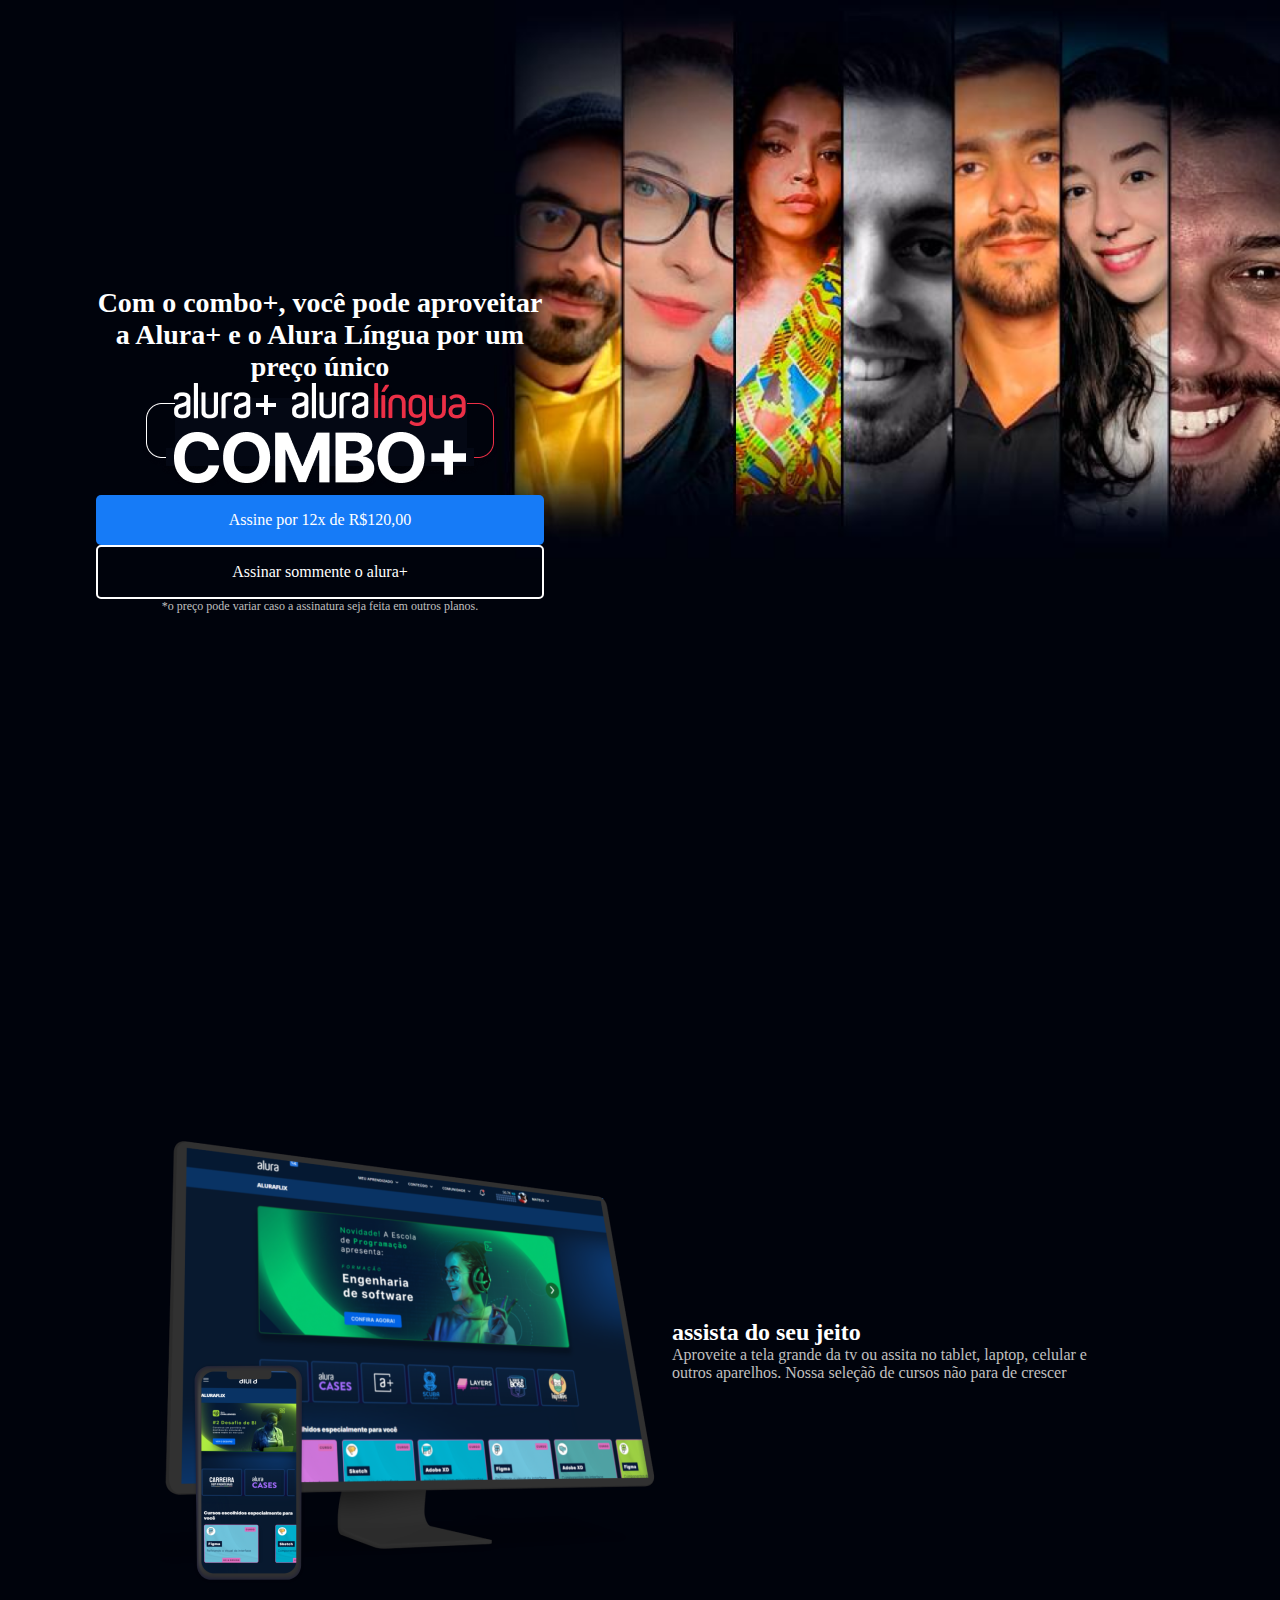
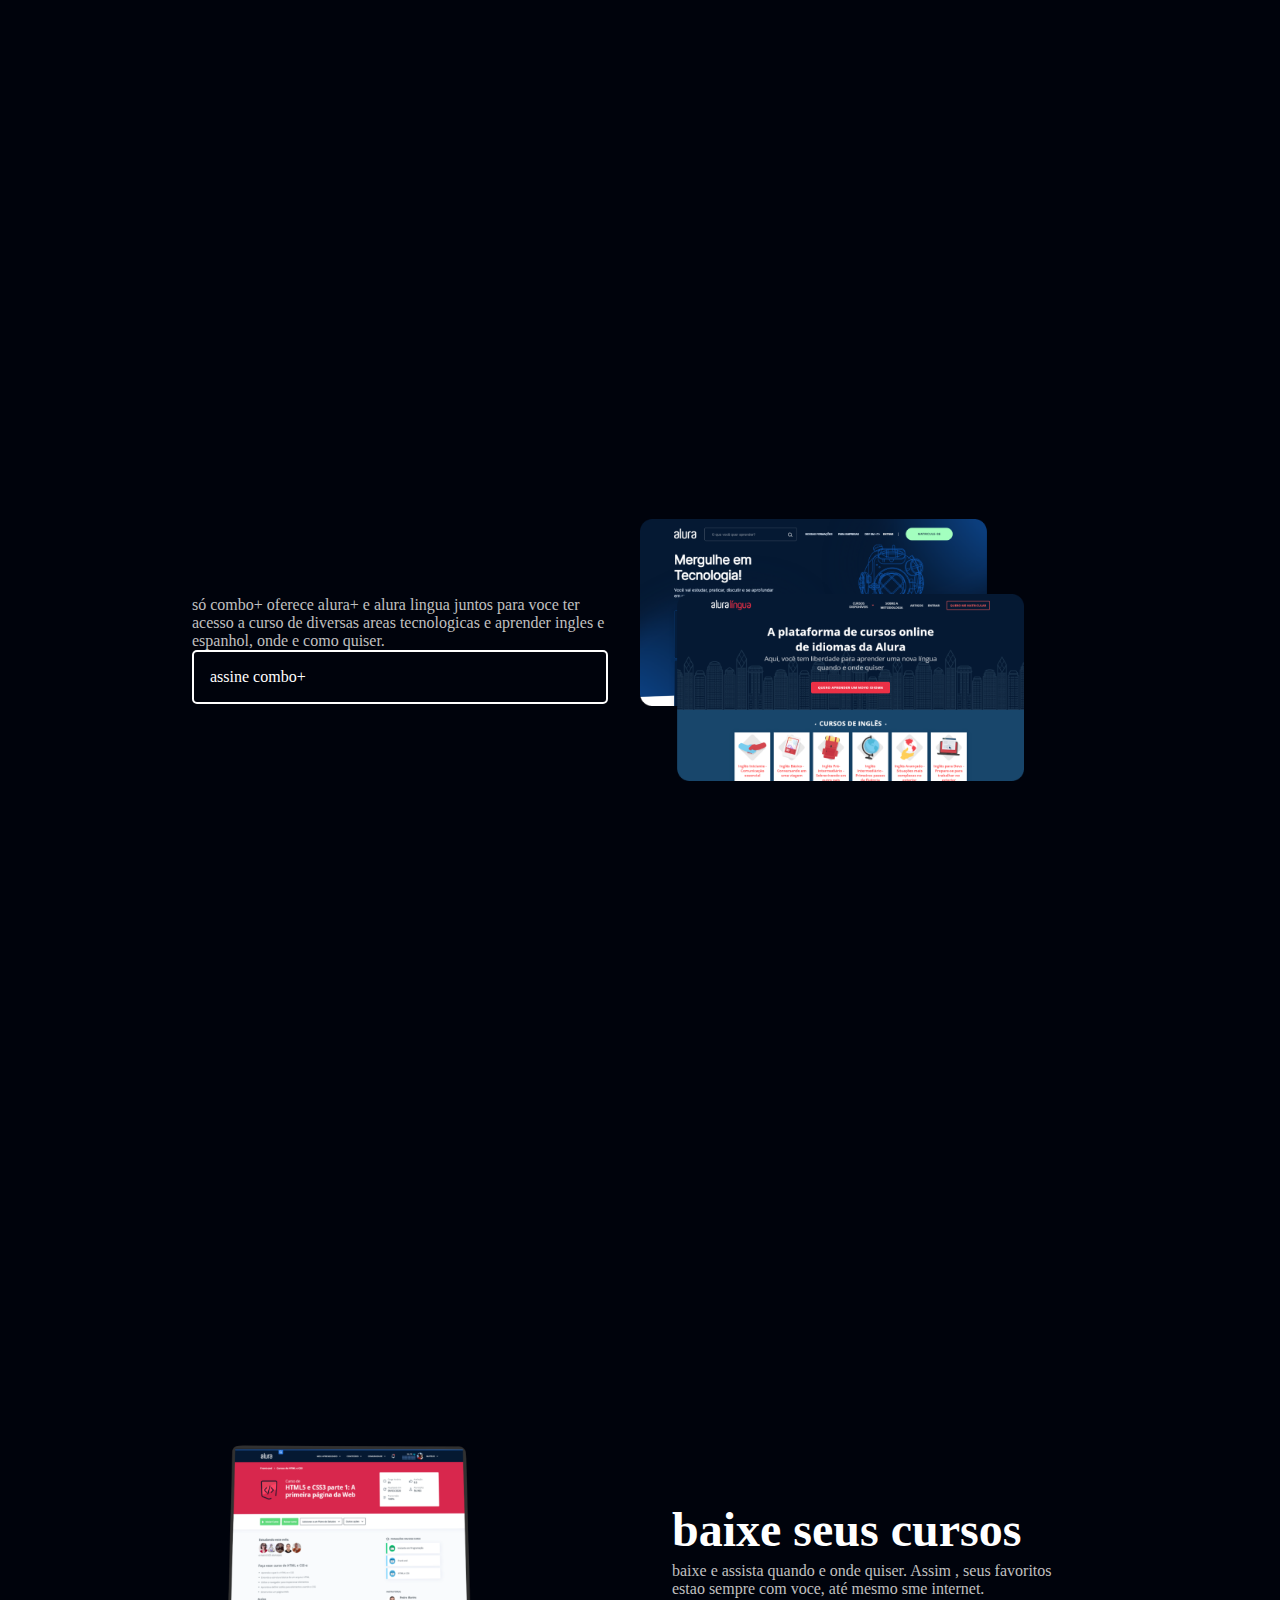
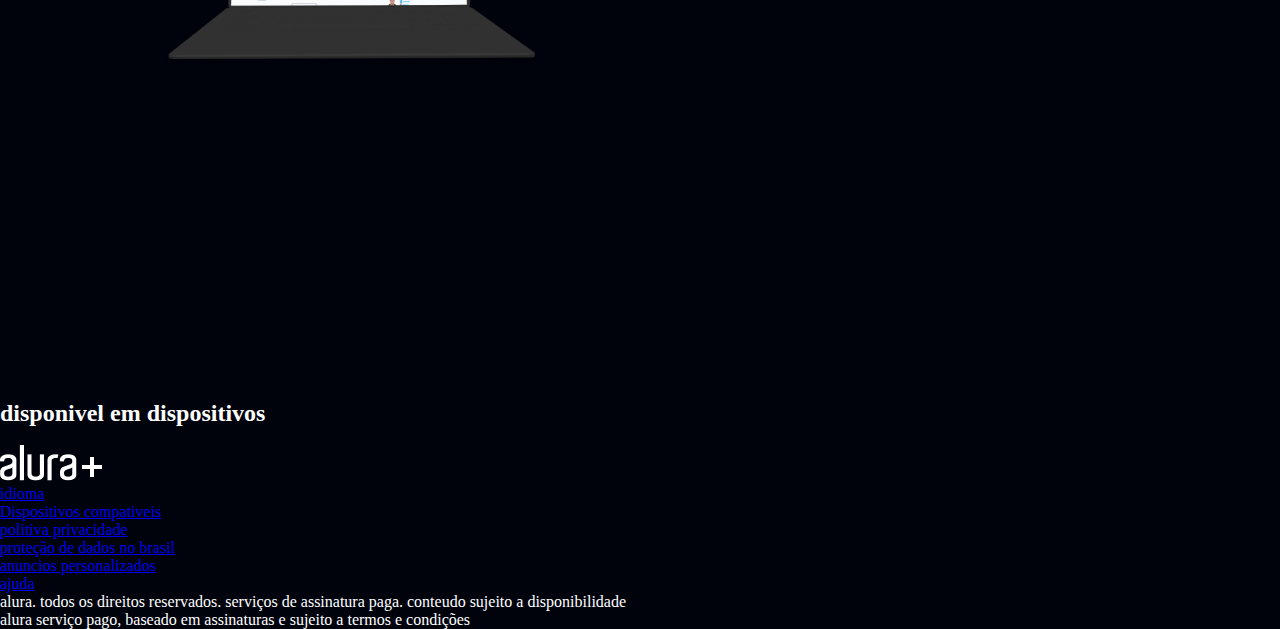
<file: index.html>
<!DOCTYPE html>
<html>
<head>
    <title>Alura PLus</title>
    <meta charset="UTF-8">
    <meta name="viewport" content="width=device-width, initial-scale=1">
    <link rel="stylesheet" href="style.css">
    <link rel="preconnect" href="https://fonts.googleapis.com">
    <link rel="precconect" href="https://fonts.gstatic.com" crossringin>
    <link href="https://fonts.googleapis.com/css2?family=Inter:wght@400;700&display=swap" rel="stylesheet">
</head>

<body>  

    <section class="principal container">
        <div class="container__caixa">
        <h1 class="container__titulo">Com o combo+, você pode aproveitar a Alura+ e o Alura Língua por um preço único</h1>
        <img src="img/Combo.png" alt="O combo+ é a junção do alura+ e o alura lingua" class="container__image">
        <a href="www.alura.com.br" class="container__botao">Assine por  12x de R$120,00 </a>
        <a href="www.alura.com.br" class="container__botao botao_secundario">Assinar sommente o alura+</a>
        <p class="container__aviso">*o preço pode variar caso a assinatura seja feita em outros planos.  </p>
    </div>
    </section>

    <section class="container secundario">
        <img src="img/Plataformas.png" alt="Um monitor e um celular com o alura plus aberta" class="secundario_imagem">
        <div class="container__descricao">
            <h2 class="descrica o__titulo"> assista do seu jeito</h2>
            <p class="descricao__texto"> Aproveite a tela grande da tv ou assita no tablet, laptop, celular e outros
                aparelhos. Nossa seleçãõ de cursos não para de crescer
            </p>
        </div>
    </section>
    <section class="container secundario">
        <div class="container__descricao">
           <p  class="descricao__texto"> só combo+ oferece alura+ e alura lingua juntos para voce ter acesso a curso de diversas areas tecnologicas e aprender ingles e espanhol, onde e como quiser.
            </p>
            <a href="www.alura.com.br" class="container__botao botao_secundario"container> assine combo+</a >

        </div>
        <img src="img/Telas.png" alt="tela do alura+ e alura lingua" class="secundario__imagem">
    </section>

    <section class="container secundario">
        <img src="img/Notebook.png" alt="nootbook com a pagina do curso html5 e css3 na alura aberta"
            class="secundario__imagem">
        <divc class="container__descricao">
            <h2 class="descricao__titulo"> baixe seus cursos</h2>
            <p class="descricao__texto"> baixe e assista quando e onde quiser. Assim , seus favoritos estao sempre com voce, até mesmo sme internet.</p>

        </div>
    </section>

    <section class="dispositivos">
        <h2 class="dispositvos__titulo">disponivel em dispositivos</h2>
        <ul class="dispositivos__lista">
            <li>
                <img
            </li>
        </ul>
    </section>


    <footer class="rodape">
        <img src="img/Logo.png"alt="Alura+"  class="rodape__logo">
        <ul class="rodape__lista">
            <li class="lista__link">
                <a href="#"> idioma</a>
            </li>
            <li class="lista__link">
                <a href="#">Dispositivos compativeis</a>
            </li>
            <li class="lista__link">
                <a href="#"> politiva privacidade</a>
            </li>
            <li class="lista__link">
                <a href="#"> proteção de dados no brasil</a>
            </li>
            <li class="lista__link">
                <a href="#">anuncios personalizados</a>
            </li>
            <li class="lista__link">
                <a href="#">ajuda</a>
            </li>

        </ul>
        <p class="rodape__texto">alura. todos os direitos reservados. serviços de assinatura paga. conteudo sujeito a disponibilidade</p>
        <p class="rodape__texto">alura serviço pago, baseado em assinaturas e sujeito a termos e condições</p>
    </footer>
</body>

</html>
</file>
<file: style.css>
:root {
    --branco-principal: #FFFFFF;
    --cinza-secundario: #C0C0C0;
    --botao-azul: #167BF7;
    --cor-de-fundo: #00030C;
    --fonte-principal: 'Inter';
}

body {
    background-color: var(--cor-de-fundo);
    color: var(--branco-principal);
    font-family: var (--fonte-principal);
    font-size: 16px;
    font-weight: 400;
}
* {  
    margin: 0;
    padding: 0;
}

.principal {    
    background-image: url("img/Background.png");
    background-repeat: no-repeat;
    background-size: contain;
    align-items: center;
    text-align: center;

}
.container {
    height: 100vh;
    display: grid;
    grid-template-columns: 50% 50%;

}
.container__botao {
    background-color: var(--botao-azul);
    border-radius: 5px;
    padding: 1em;
    color: var(--branco-principal);
    display: block;    
    text-decoration: none;

}
.botao_secundario {
    background-color: transparent;
    border: 2px solid var(--branco-principal)

}
.container__aviso {
    font-size: 12px;
    color: var(--cinza-secundario)

}
.container__titulo {
    font-size: 28px;
    font-weight: 700;
}
.container__imagem {
    margin: 1em 0 2em 0;

}
.container__caixa {
    margin:0 6em;

}
.secundario__imagem {
    width: 80%;
}
.secundario {
    align-items:center; 
    margin:0 10em;    
}
.descricao__titulo {    
    font-weight: 700;
    font-size: 48px;
    color: var(--branco-principal);
    margin-bottom: 0.1em;   
}
.descricao__texto {
    color: var(--cinza-secundario);
    
}
.secundario__botao {
    display: inline-block;
    margin-top: 1em;
}
.container__descricao { 
    padding: 2em;
}
</file>
